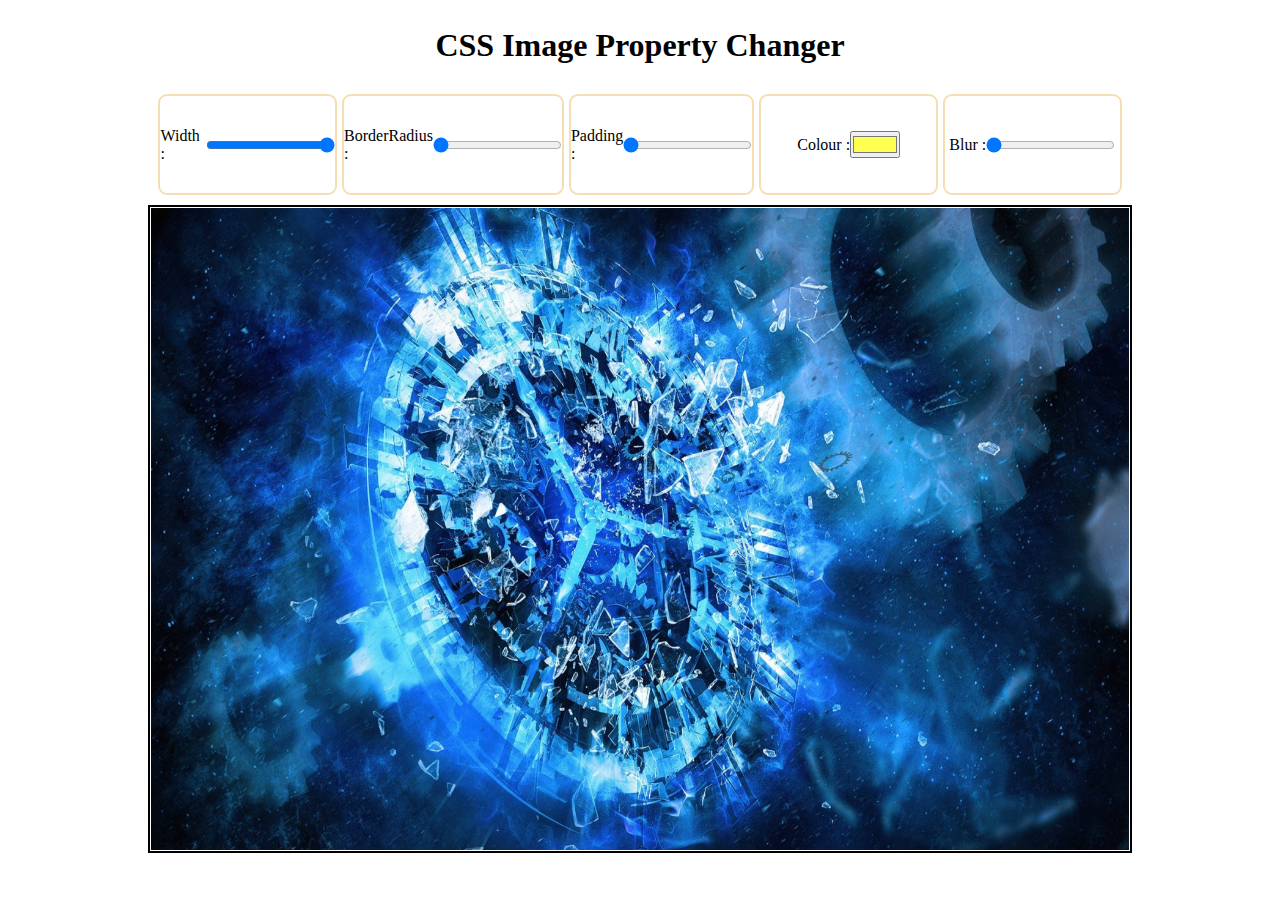
<file: CssImagePropertyChnager/index.html>
<!DOCTYPE html>
<html lang="en">
<head>
    <meta charset="UTF-8">
    <meta name="viewport" content="width=device-width, initial-scale=1.0">
    <title>CSS Image Property Changer</title>
    <link rel="stylesheet" href="index.css">
</head>
<body>
    <div class="container">
        <h1>CSS Image Property Changer</h1>
           <div class="main">
                  <div class="properties">
                      <div class="property" >
                         <label>Width :</label>
                         <input type="range" maxlength="100" id="width" value="100">
                      </div>
                      <div class="property" >
                         <label>BorderRadius :</label>
                         <input type="range" maxlength="50" id="borderradius" value="0">
                      </div>
                      <div class="property" >
                         <label>Padding :</label>
                         <input type="range" maxlength="50" id="padding" value="0">
                      </div>
                      <div class="property" >
                        <label>Colour :</label>
                        <input type="color" maxlength="50" id="Colour" value="#ffff50">
                     </div>
                      <div class="property" >
                         <label>Blur :</label>
                         <input type="range" maxlength="5" id="blur" value="0">
                      </div>
                    </div>
                    <div class="imags">
                        <img src="./images/1920x1080_px_Broken_Glass_Clocks_digital_art_gears_Shattered_Time-724427.jpg!d" alt="alternate" id="image">
                    </div>
           </div>
    </div>
    <script src="script.js"></script>
</body>
</html>
</file>
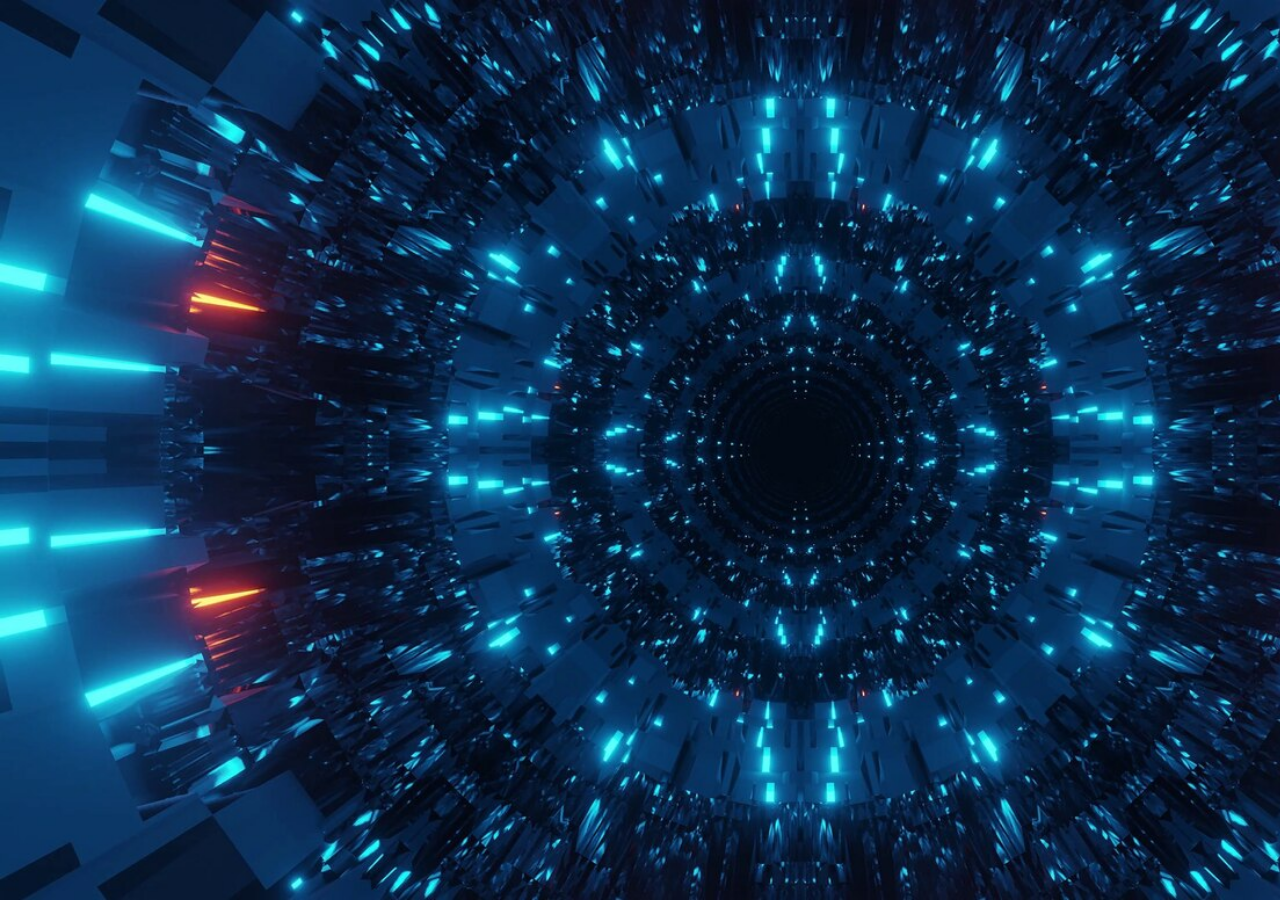
<file: DigitalClock/index.html>
<!DOCTYPE html>
<html lang="en">
<head>
    <meta charset="UTF-8">
    <meta name="viewport" content="width=device-width, initial-scale=1.0">
    <title>Digital clock</title>
    <link rel="stylesheet" href="index.css">
</head>
<body>
    <div class="container">
           <div class="main">
           
           </div>
    </div>
    <script src="script.js"></script>
</body>
</html>
</file>
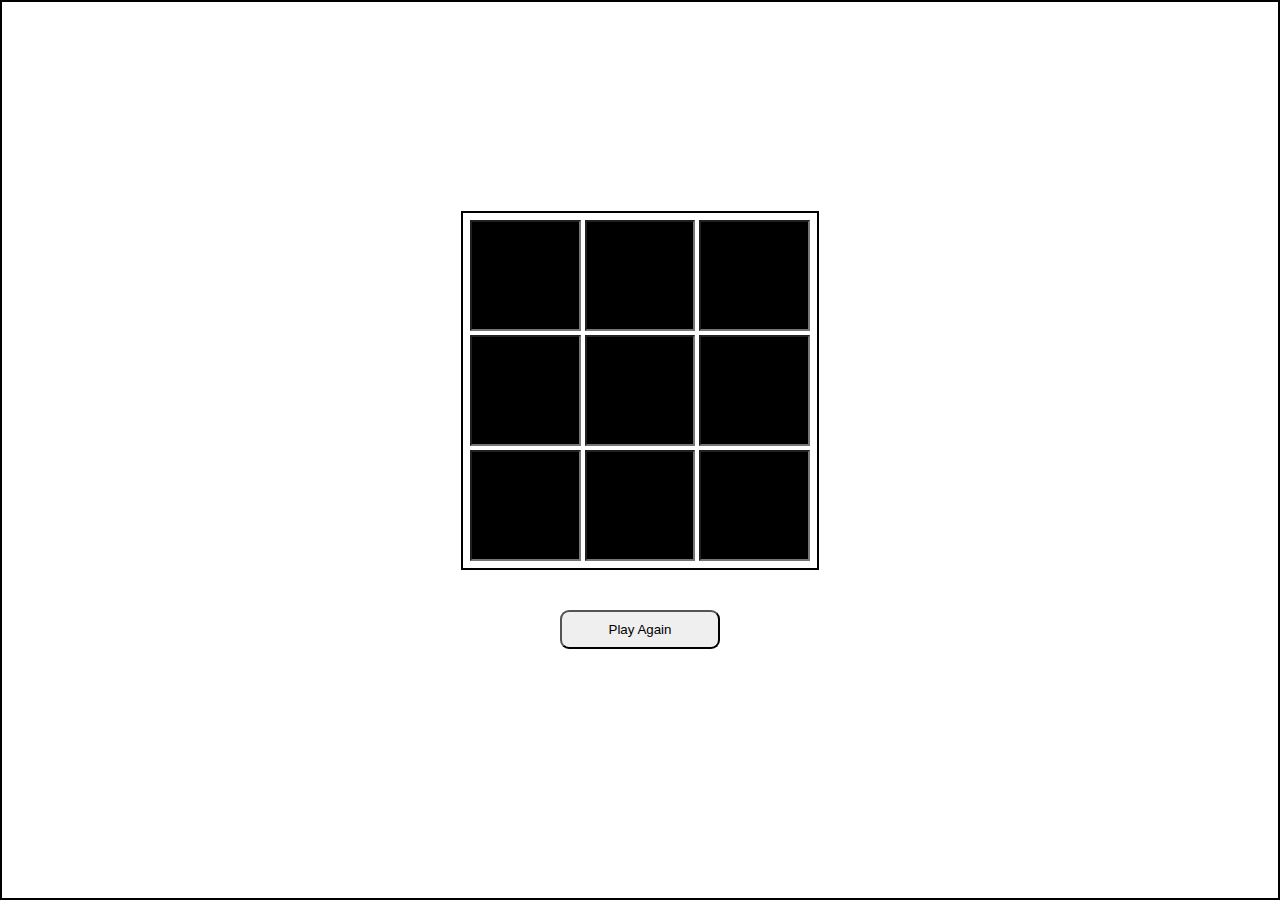
<file: Tic Tac Toe/index.html>
<!DOCTYPE html>
<html lang="en">
<head>
    <meta charset="UTF-8">
    <meta name="viewport" content="width=device-width, initial-scale=1.0">
    <title>Document</title>
    <link rel="stylesheet" href="index.css"
</head>
<body>
    <div class="container">
        <input type="text" class="cell"  onclick="makeMove(0)" value="" maxlength="1">
        <input type="text" class="cell"  onclick="makeMove(1)" value="" maxlength="1">
        <input type="text" class="cell"  onclick="makeMove(2)" value="" maxlength="1">
        <input type="text" class="cell"  onclick="makeMove(3)" value="" maxlength="1">
        <input type="text" class="cell"  onclick="makeMove(4)" value="" maxlength="1">
        <input type="text" class="cell"  onclick="makeMove(5)" value="" maxlength="1">
        <input type="text" class="cell"  onclick="makeMove(6)" value="" maxlength="1">
        <input type="text" class="cell"  onclick="makeMove(7)" value="" maxlength="1">
        <input type="text" class="cell"  onclick="makeMove(8)" value="" maxlength="1">
    </div>
    <button class="btn">Play Again</button>
    <script src="script.js"></script>
</body>
</html>
</file>
<file: CssImagePropertyChnager/index.css>
*{
    margin: 0;
    padding: 0;
    box-sizing: border-box;
}
.container{
    width: 100wh;
    height: 100vh; 
    display: flex;
    justify-content: center;
    align-items: center;
    flex-direction: column;
}
.main{
    width: 80%;
    height: 90%;
    flex-direction: column;
    display: flex;
    justify-content: center;
    align-items: center;

}
.properties{
    width: 96%;
    height: 15% ;
    gap: 5px;
    padding: 10px;
    display: flex;
    justify-content: center;
}
.property{
    width: 30%;
    display: flex;
    justify-content: center;
    align-items: center;
    border: 2px solid wheat;
    border-radius: 9px;
}
.imags{
    width: 96%;
    height: 80%;
    padding: 1px;
    display: flex;
    justify-content: center;
    align-items:center ;
    border: 2px solid black;
    overflow:auto;
}
.imags img{
    width: 100%;
    height: 100%;
}
@media only screen and (max-width: 480px) {
    .container h1{
        font-size: 20px;
    }
    .main{
        border: 2px solid green;
        height: 80%;
    }
    .properties{
        flex-direction: column;
        height: 20%;
        gap: 10px;
    }
    .property{
        width: 95%;
        height: 20%;
        padding: 7px;
    }
    .imags{
        height: 50%;
       margin-top: 70px;
    }
}
</file>
<file: DigitalClock/index.css>
*{
    margin: 0;
    padding: 0;
}
.container{
    width: 100wh;
    height: 100vh;
    display: flex;
    justify-content: center;
    align-items: center;
    background-image: url(./images/cosmic-background-with-colorful-red-blue-laser-lights-perfect-digital-wallpaper_181624-32667.jpg);
    background-size: cover;
}
.main{
    width: 27%;
    height: 27%;
    text-align: center;
    color: white;
    padding: 20px;
    background-color: orange;
    display: flex;
    justify-content: center;
    align-items: center;
    font-size: 5rem;
    border-radius: 27px;
    background: none;
}
</file>
<file: Tic Tac Toe/index.css>
*{
    margin: 0;
    padding: 0;
    box-sizing: border-box;
}
body{
    width:100wh;
    height: 100vh;
    display: flex;
    justify-content: center;
    align-items: center;
    border: 2px solid black;
    flex-direction: column;
}
.container{
    width: 28%;
    height: 40%;
    border: 2px solid black;
    display: grid;
    grid-template-columns: repeat(3,1fr);
    gap: 4px;
    padding: 7px;
}
.cell{
    width: 100%;
    text-align: center;
    font-size: 18px;
    color: white;
    background-color: black;
}
 button{
    width: 10rem;
    padding: 10px;
    margin: 40px 0;
    border-radius: 9px;
}
@media only screen and (max-width: 600px) {
    .container {
        width: 40%; 
        height: 20%;
        padding: 7px;
    }

    .cell {
        font-size: 18px; 
        width: 100%;
    }
}
</file>
